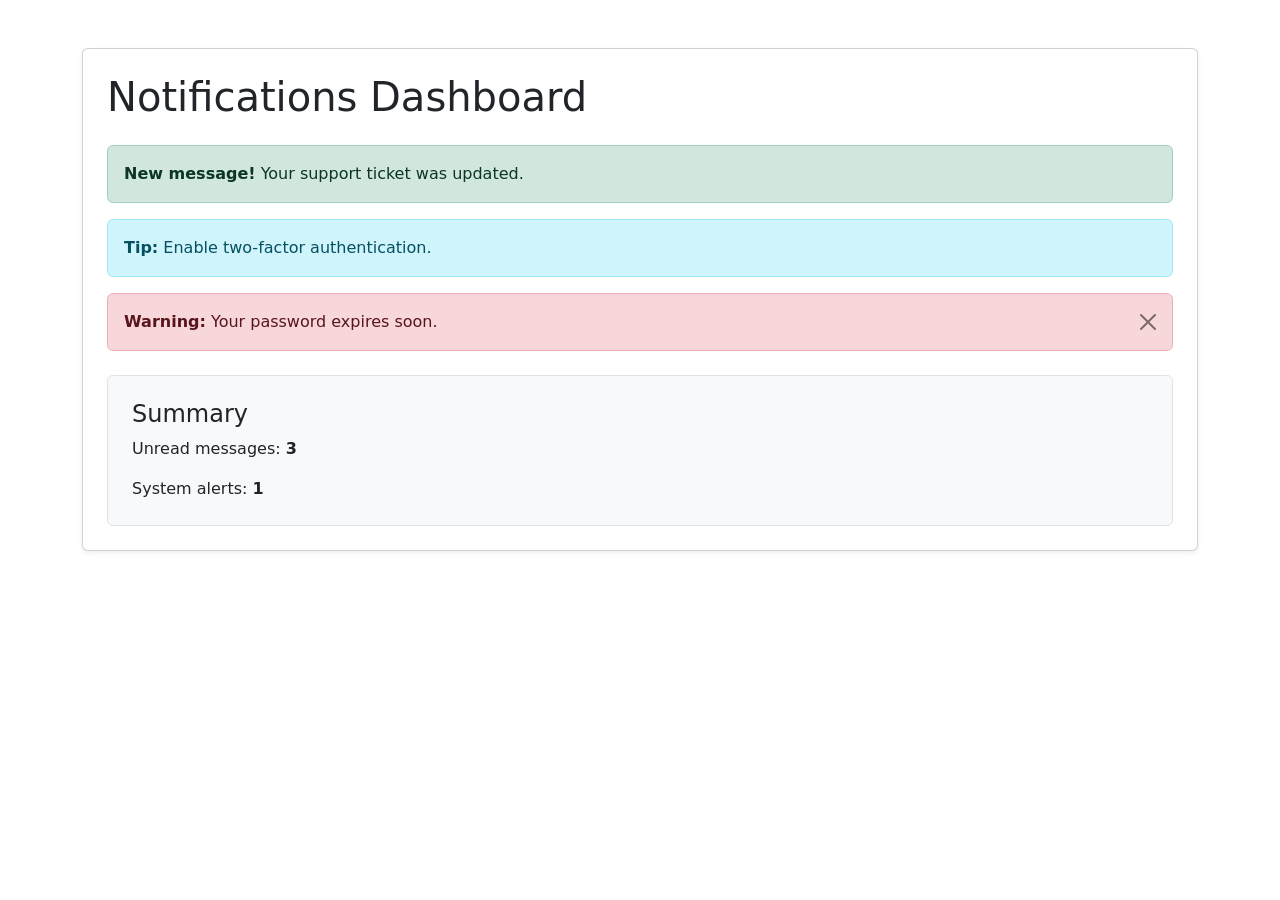
<file: Bootstrap_Assignment_Solved/q6_notifications_dashboard/index.html>
<!doctype html><html><head><meta charset="utf-8"><meta name="viewport" content="width=device-width,initial-scale=1"><title>Notifications</title><link href="https://cdn.jsdelivr.net/npm/bootstrap@5.3.3/dist/css/bootstrap.min.css" rel="stylesheet"></head><body><main class="container py-5"><div class="card shadow-sm"><div class="card-body p-4"><h1 class="mb-4">Notifications Dashboard</h1><div class="alert alert-success"><strong>New message!</strong> Your support ticket was updated.</div><div class="alert alert-info"><strong>Tip:</strong> Enable two-factor authentication.</div><div class="alert alert-danger alert-dismissible fade show"><strong>Warning:</strong> Your password expires soon.<button class="btn-close" data-bs-dismiss="alert"></button></div><section class="bg-light border rounded p-4 mt-4"><h2 class="h4">Summary</h2><p>Unread messages: <strong>3</strong></p><p class="mb-0">System alerts: <strong>1</strong></p></section></div></div></main><script src="https://cdn.jsdelivr.net/npm/bootstrap@5.3.3/dist/js/bootstrap.bundle.min.js"></script></body></html>
</file>
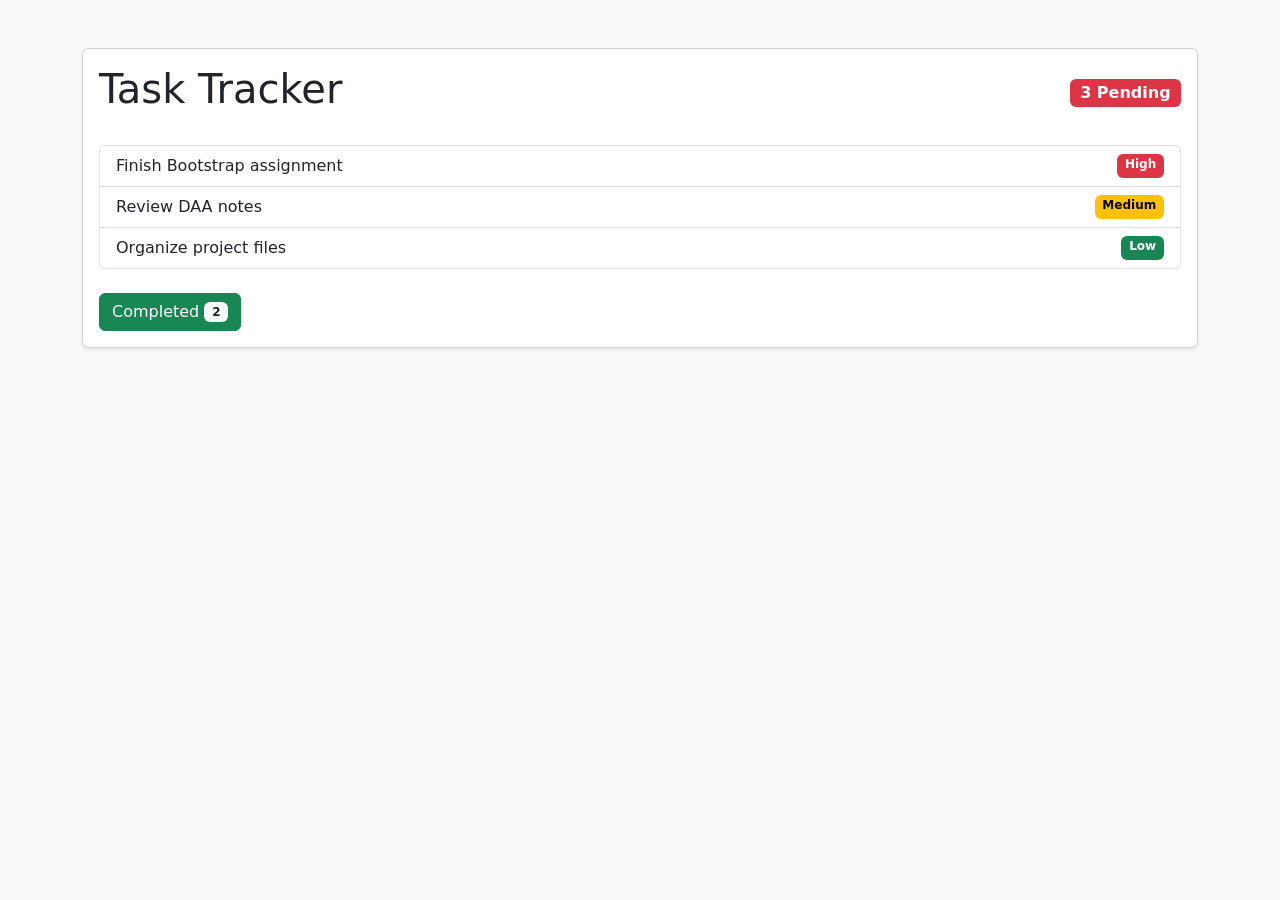
<file: Bootstrap_Assignment_Solved/q7_task_tracker/index.html>
<!doctype html><html><head><meta charset="utf-8"><meta name="viewport" content="width=device-width,initial-scale=1"><title>Task Tracker</title><link href="https://cdn.jsdelivr.net/npm/bootstrap@5.3.3/dist/css/bootstrap.min.css" rel="stylesheet"></head><body class="bg-light"><main class="container py-5"><div class="card shadow-sm"><div class="card-body"><div class="d-flex justify-content-between align-items-center mb-4"><h1>Task Tracker</h1><span class="badge text-bg-danger fs-6">3 Pending</span></div><div class="list-group"><div class="list-group-item d-flex justify-content-between">Finish Bootstrap assignment <span class="badge text-bg-danger">High</span></div><div class="list-group-item d-flex justify-content-between">Review DAA notes <span class="badge text-bg-warning">Medium</span></div><div class="list-group-item d-flex justify-content-between">Organize project files <span class="badge text-bg-success">Low</span></div></div><button class="btn btn-success mt-4">Completed <span class="badge text-bg-light text-dark">2</span></button></div></div></main></body></html>
</file>
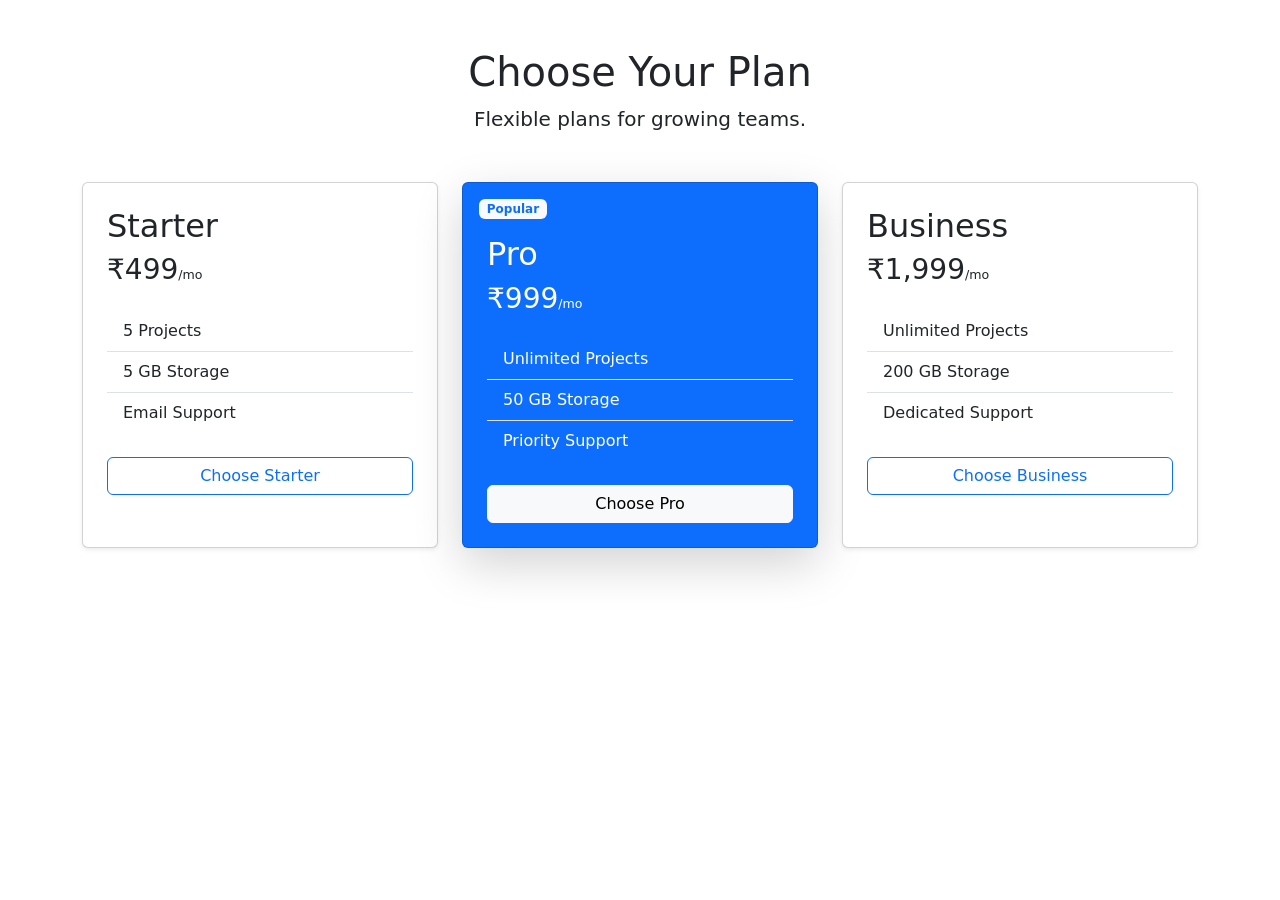
<file: Bootstrap_Assignment_Solved/q8_pricing_plans/index.html>
<!doctype html><html><head><meta charset="utf-8"><meta name="viewport" content="width=device-width,initial-scale=1"><title>Pricing Plans</title><link href="https://cdn.jsdelivr.net/npm/bootstrap@5.3.3/dist/css/bootstrap.min.css" rel="stylesheet"><link rel="stylesheet" href="style.css"></head><body><main class="container py-5"><div class="text-center mb-5"><h1>Choose Your Plan</h1><p class="lead">Flexible plans for growing teams.</p></div><div class="row g-4"><div class="col-md-4"><div class="card h-100 shadow-sm plan"><div class="card-body p-4"><h2>Starter</h2><h3>₹499<small>/mo</small></h3><ul class="list-group list-group-flush my-4"><li class="list-group-item">5 Projects</li><li class="list-group-item">5 GB Storage</li><li class="list-group-item">Email Support</li></ul><button class="btn btn-outline-primary w-100">Choose Starter</button></div></div></div><div class="col-md-4"><div class="card h-100 bg-primary text-white shadow-lg plan"><span class="badge text-bg-light text-primary m-3 align-self-start">Popular</span><div class="card-body p-4 pt-0"><h2>Pro</h2><h3>₹999<small>/mo</small></h3><ul class="list-group list-group-flush my-4"><li class="list-group-item bg-transparent text-white">Unlimited Projects</li><li class="list-group-item bg-transparent text-white">50 GB Storage</li><li class="list-group-item bg-transparent text-white">Priority Support</li></ul><button class="btn btn-light w-100">Choose Pro</button></div></div></div><div class="col-md-4"><div class="card h-100 shadow-sm plan"><div class="card-body p-4"><h2>Business</h2><h3>₹1,999<small>/mo</small></h3><ul class="list-group list-group-flush my-4"><li class="list-group-item">Unlimited Projects</li><li class="list-group-item">200 GB Storage</li><li class="list-group-item">Dedicated Support</li></ul><button class="btn btn-outline-primary w-100">Choose Business</button></div></div></div></div></main></body></html>
</file>
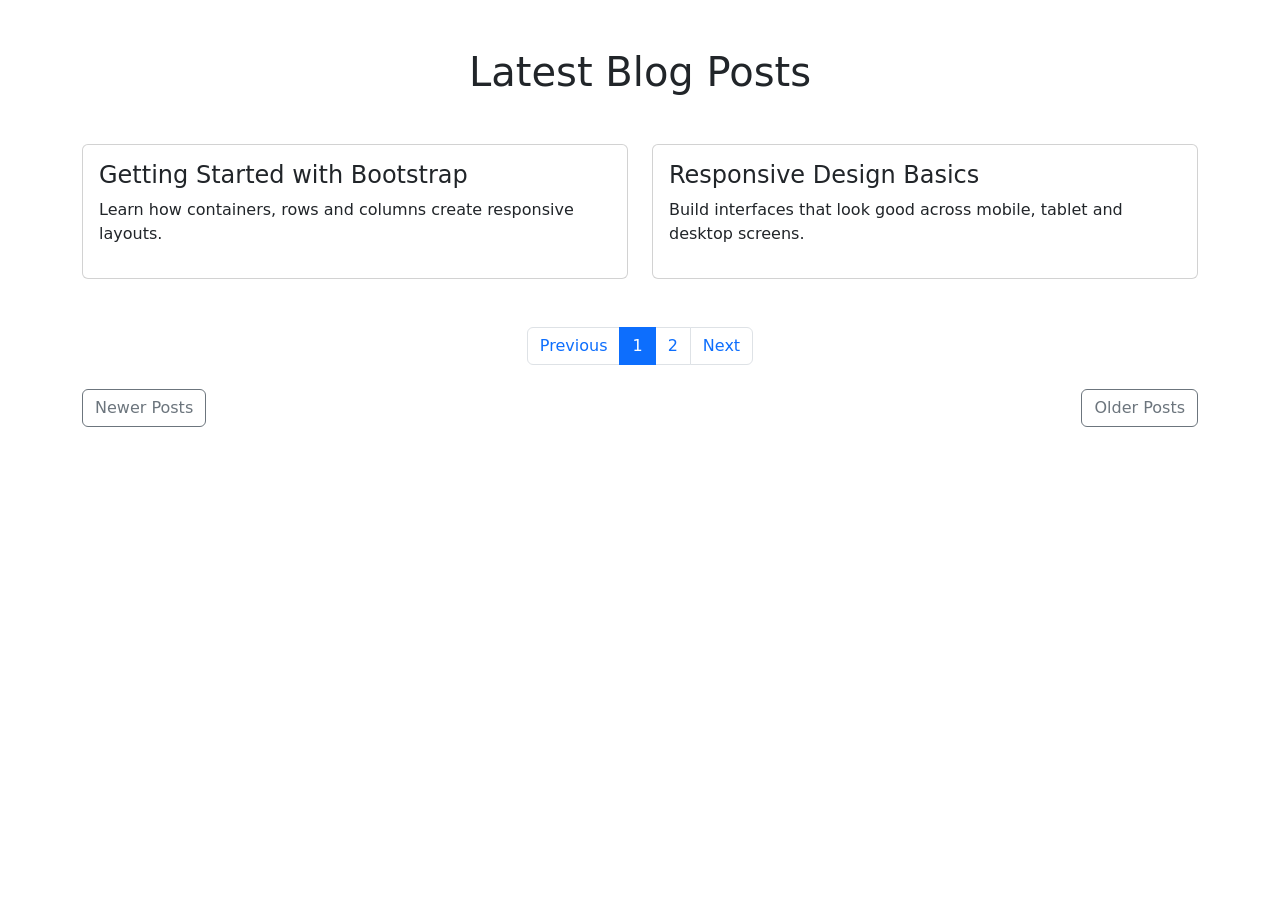
<file: Bootstrap_Assignment_Solved/q9_blog_pagination/index.html>
<!doctype html><html><head><meta charset="utf-8"><meta name="viewport" content="width=device-width,initial-scale=1"><title>Blog Pagination</title><link href="https://cdn.jsdelivr.net/npm/bootstrap@5.3.3/dist/css/bootstrap.min.css" rel="stylesheet"></head><body><main class="container py-5"><h1 class="text-center mb-5">Latest Blog Posts</h1><div class="row g-4 mb-5"><div class="col-md-6"><article class="card h-100"><div class="card-body"><h2 class="h4">Getting Started with Bootstrap</h2><p>Learn how containers, rows and columns create responsive layouts.</p></div></article></div><div class="col-md-6"><article class="card h-100"><div class="card-body"><h2 class="h4">Responsive Design Basics</h2><p>Build interfaces that look good across mobile, tablet and desktop screens.</p></div></article></div></div><nav><ul class="pagination justify-content-center"><li class="page-item"><a class="page-link" href="#">Previous</a></li><li class="page-item active"><a class="page-link" href="#">1</a></li><li class="page-item"><a class="page-link" href="#">2</a></li><li class="page-item"><a class="page-link" href="#">Next</a></li></ul></nav><div class="d-flex justify-content-between mt-4"><button class="btn btn-outline-secondary">Newer Posts</button><button class="btn btn-outline-secondary">Older Posts</button></div></main></body></html>
</file>
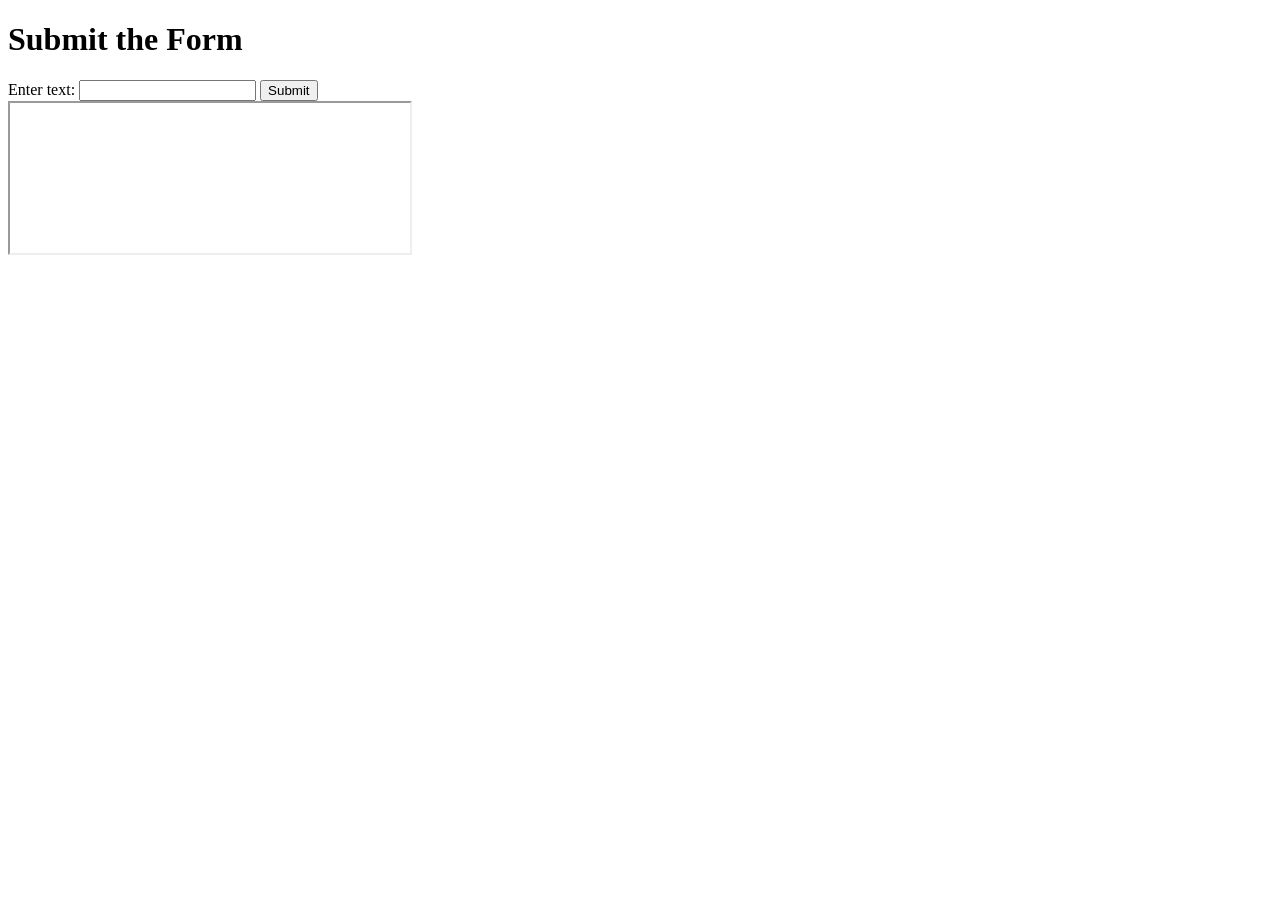
<file: assignment3/form.html>
<!DOCTYPE html>
<html lang="en">
<head>
    <meta charset="UTF-8">
    <title>Question 17 - Form with Iframe Result</title>
</head>
<body>

    <h1>Submit the Form</h1>

    <!-- 
        The form's "target" attribute is set to the name of the iframe below.
        This means when the form is submitted, the response (result.html)
        loads inside that iframe instead of navigating the whole page away.
        This works with plain HTML only, no JavaScript needed.
    -->
    <form action="result.html" method="get" target="resultFrame">
        <label for="textinput">Enter text:</label>
        <input type="text" id="textinput" name="textinput">
        <input type="submit" value="Submit">
    </form>

    <!-- This iframe displays result.html after the form above is submitted -->
    <iframe name="resultFrame" title="Result Frame" width="400" height="150"></iframe>

</body>
</html>
</file>
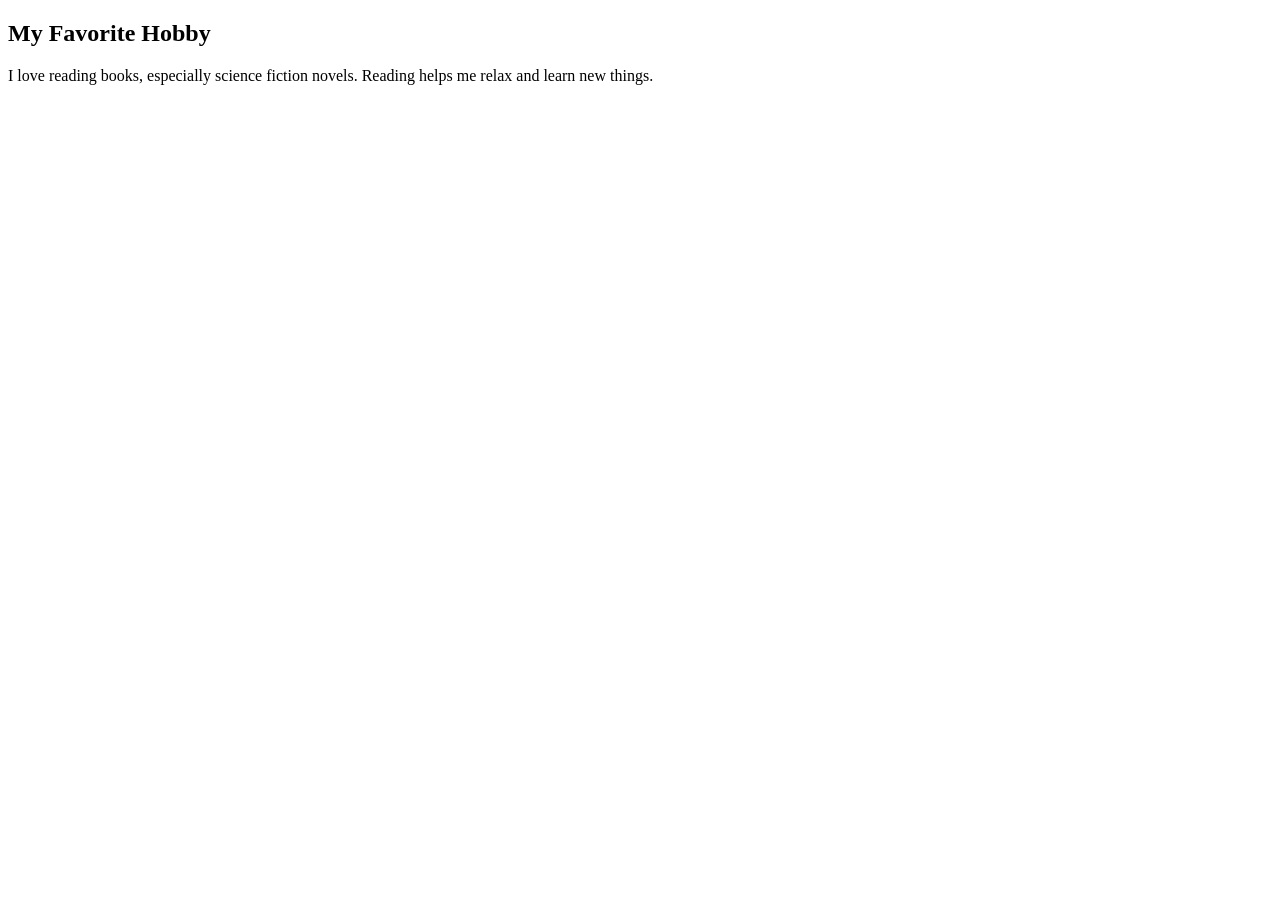
<file: assignment3/hobby.html>
<!DOCTYPE html>
<html lang="en">
<head>
    <meta charset="UTF-8">
    <title>Favorite Hobby Page</title>
</head>
<body>

    <!-- A short description of a hobby, used as content for the second iframe in Q3 -->
    <h2>My Favorite Hobby</h2>
    <p>I love reading books, especially science fiction novels. Reading helps me relax and learn new things.</p>

</body>
</html>
</file>
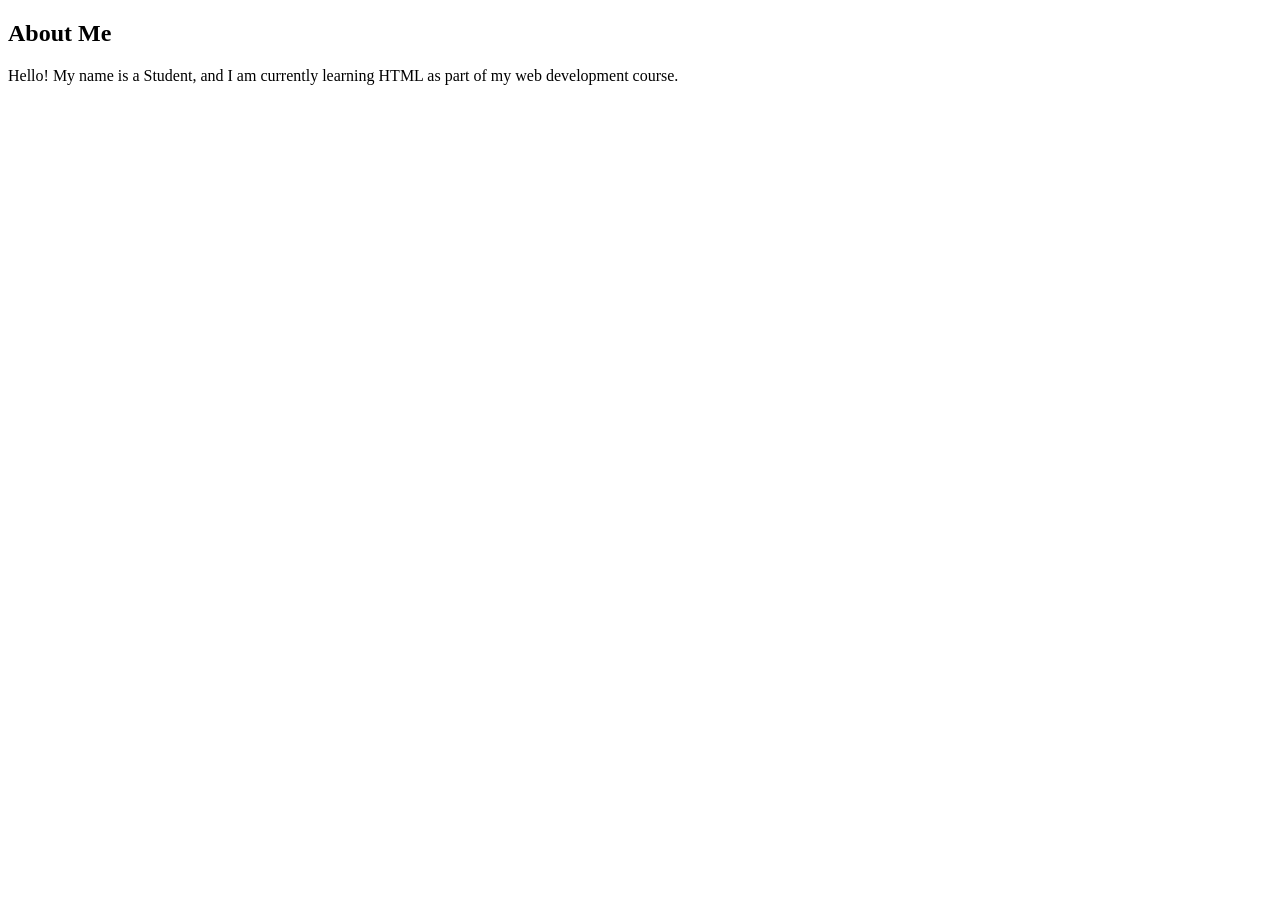
<file: assignment3/intro.html>
<!DOCTYPE html>
<html lang="en">
<head>
    <meta charset="UTF-8">
    <title>Introduction Page</title>
</head>
<body>

    <!-- A short self-introduction, used as content for the first iframe in Q3 -->
    <h2>About Me</h2>
    <p>Hello! My name is a Student, and I am currently learning HTML as part of my web development course.</p>

</body>
</html>
</file>
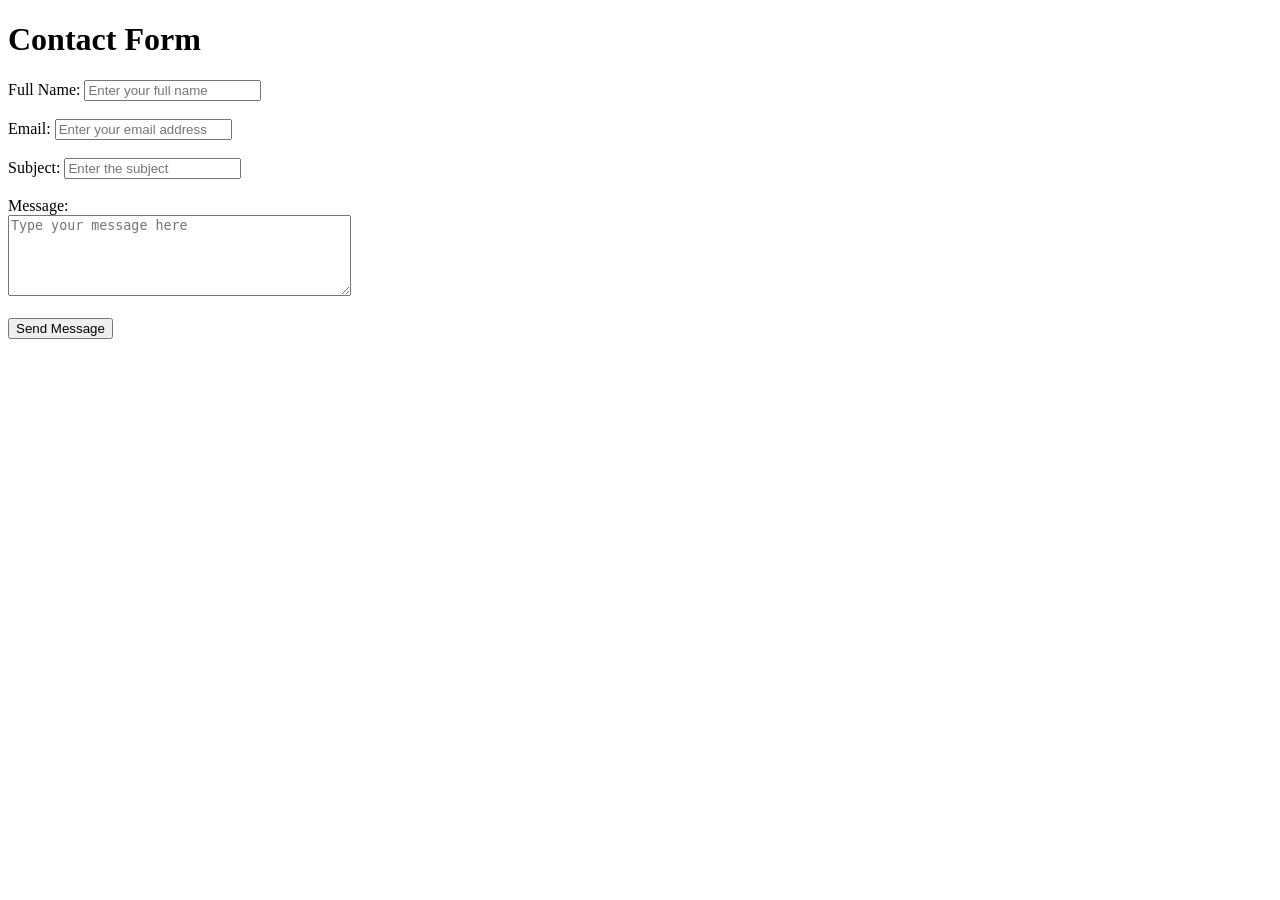
<file: assignment3/q10_contact_form.html>
<!DOCTYPE html>
<html lang="en">
<head>
    <meta charset="UTF-8">
    <title>Question 10 - Contact Form</title>
</head>
<body>

    <h1>Contact Form</h1>

    <form action="#" method="post">

        <label for="fullname">Full Name:</label>
        <input type="text" id="fullname" name="fullname" placeholder="Enter your full name" required>
        <br><br>

        <label for="email">Email:</label>
        <input type="email" id="email" name="email" placeholder="Enter your email address" required>
        <br><br>

        <label for="subject">Subject:</label>
        <input type="text" id="subject" name="subject" placeholder="Enter the subject" required>
        <br><br>

        <label for="message">Message:</label><br>
        <textarea id="message" name="message" rows="5" cols="40" placeholder="Type your message here" required></textarea>
        <br><br>

        <input type="submit" value="Send Message">

    </form>

</body>
</html>
</file>
<file: Bootstrap_Assignment_Solved/q8_pricing_plans/style.css>
.plan{transition:.25s}.plan:hover{transform:translateY(-8px);box-shadow:0 1rem 3rem rgba(0,0,0,.18)!important}small{font-size:.45em}
</file>
